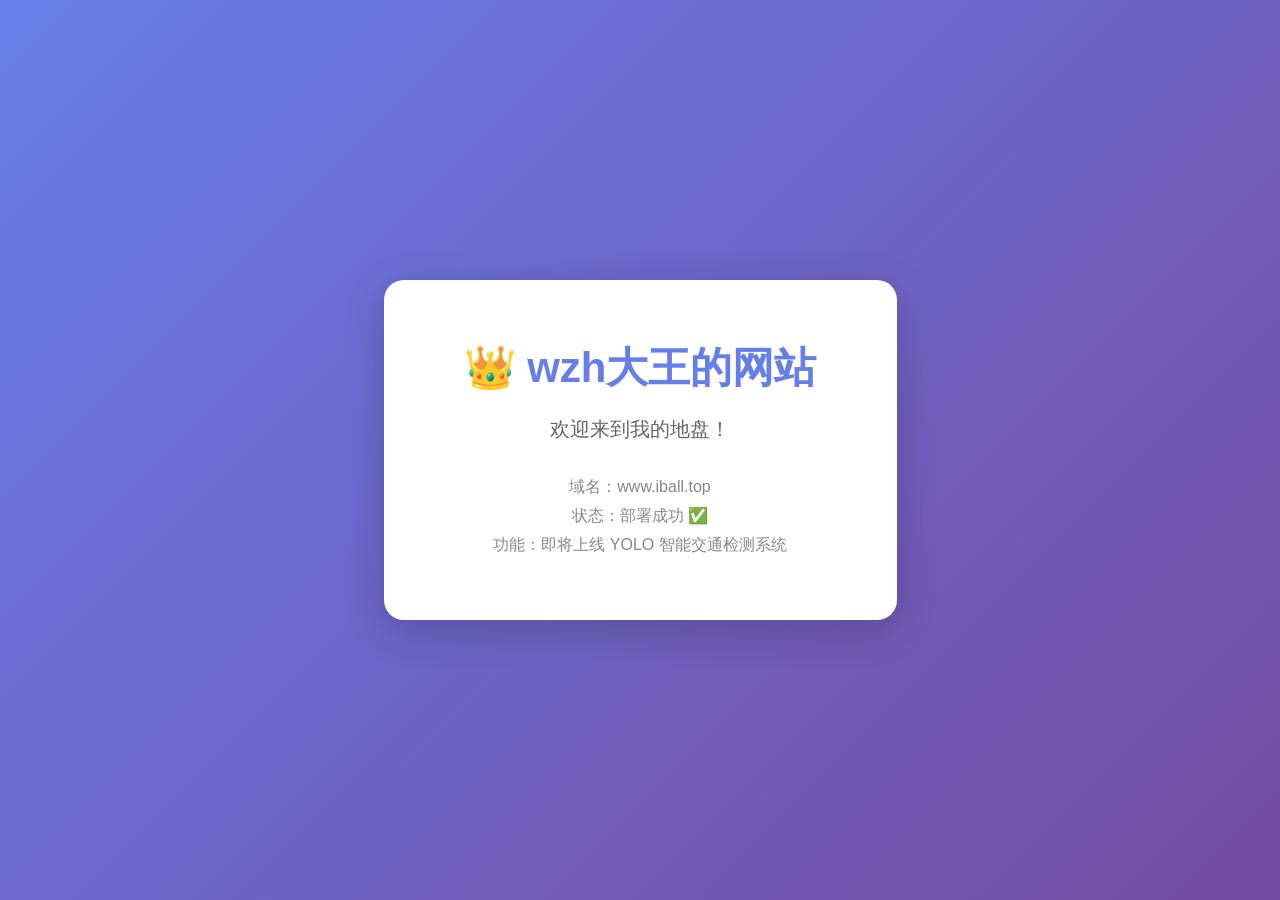
<file: test.html>
<!DOCTYPE html>
<html lang="zh-CN">
<head>
    <meta charset="UTF-8">
    <meta name="viewport" content="width=device-width, initial-scale=1.0">
    <title>wzh大王的网站</title>
    <style>
        * {
            margin: 0;
            padding: 0;
            box-sizing: border-box;
        }
        body {
            height: 100vh;
            display: flex;
            justify-content: center;
            align-items: center;
            background: linear-gradient(135deg, #667eea 0%, #764ba2 100%);
            font-family: "Microsoft YaHei", sans-serif;
            text-align: center;
        }
        .hero-card {
            background: white;
            padding: 60px 80px;
            border-radius: 20px;
            box-shadow: 0 10px 40px rgba(0,0,0,0.2);
        }
        h1 {
            font-size: 42px;
            color: #667eea;
            margin-bottom: 20px;
        }
        .subtitle {
            font-size: 20px;
            color: #666;
            margin-bottom: 30px;
        }
        .info {
            font-size: 16px;
            color: #888;
            line-height: 1.8;
        }
    </style>
</head>
<body>
    <div class="hero-card">
        <h1>👑 wzh大王的网站</h1>
        <p class="subtitle">欢迎来到我的地盘！</p>
        <div class="info">
            <p>域名：www.iball.top</p>
            <p>状态：部署成功 ✅</p>
            <p>功能：即将上线 YOLO 智能交通检测系统</p>
        </div>
    </div>
</body>
</html>
</file>
